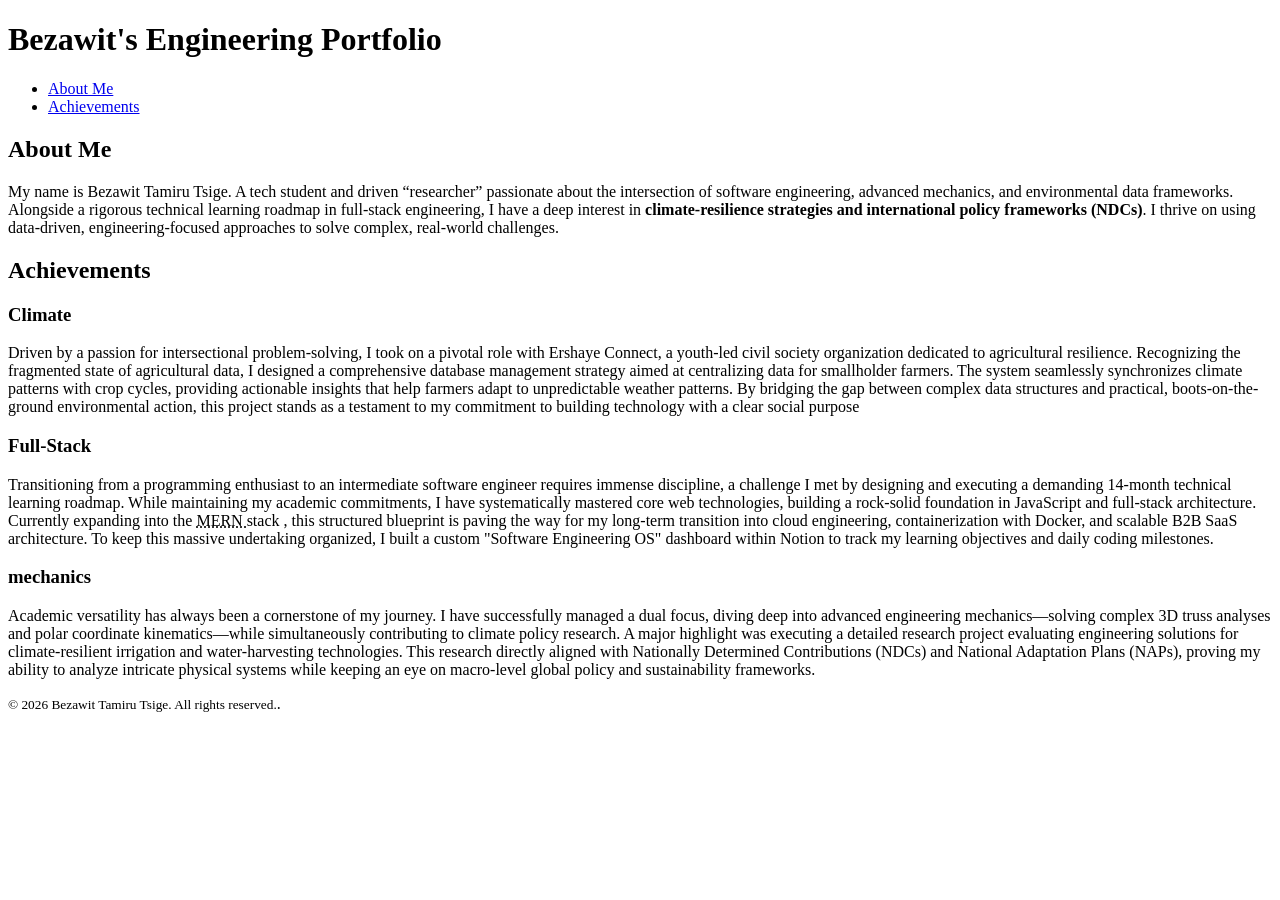
<file: week-01/index.html>
<!DOCTYPE html>
<html lang="en">
<head>
    <meta charset="UTF-8">
    <meta name="viewport" content="width=device-width, initial-scale=1.0">
    <title>Bezawit's Engineering Portfolio</title>
</head>
<body>
    <header>
        <h1>Bezawit's Engineering Portfolio</h1>
         
         <nav>
            <ul>
                <li><a href="#about-me">About Me</a></li>
                <li><a href="#achievements">Achievements</a></li>
             </ul>
         </nav>
    </header>
    <main>
        <section id="about-me">
            <h2>About Me</h2>
            <P>My name is Bezawit Tamiru Tsige. A tech student and driven <q>researcher</q> passionate about the intersection of software engineering, advanced mechanics, and environmental data frameworks. Alongside a rigorous technical learning roadmap in full-stack engineering, I have a deep interest in <strong>climate-resilience strategies and international policy frameworks (NDCs)</strong>. I thrive on using data-driven, engineering-focused approaches to solve complex, real-world challenges.</P>
        </section>
        <section id="achievements">
            <h2>Achievements</h2>
            <article>
                <h3>Climate</h3>
                <p>Driven by a passion for intersectional problem-solving, I took on a pivotal role with Ershaye Connect, a youth-led civil society organization dedicated to agricultural resilience. Recognizing the fragmented state of agricultural data, I designed a comprehensive database management strategy aimed at centralizing data for smallholder farmers. The system seamlessly synchronizes climate patterns with crop cycles, providing actionable insights that help farmers adapt to unpredictable weather patterns. By bridging the gap between complex data structures and practical, boots-on-the-ground environmental action, this project stands as a testament to my commitment to building technology with a clear social purpose</p>
            </article>
            <article>
                <h3>Full-Stack</h3>
                <p>Transitioning from a programming enthusiast to an intermediate software engineer requires immense discipline, a challenge I met by designing and executing a demanding 14-month technical learning roadmap. While maintaining my academic commitments, I have systematically mastered core web technologies, building a rock-solid foundation in JavaScript and full-stack architecture. Currently expanding into the <abbr title="MongoDB, Express, React, Node.js"> MERN </abbr>stack , this structured blueprint is paving the way for my long-term transition into cloud engineering, containerization with Docker, and scalable B2B SaaS architecture. To keep this massive undertaking organized, I built a custom "Software Engineering OS" dashboard within Notion to track my learning objectives and daily coding milestones.</p>
            </article>
            <article>
                <h3>mechanics</h3>
                <p>Academic versatility has always been a cornerstone of my journey. I have successfully managed a dual focus, diving deep into advanced engineering mechanics—solving complex 3D truss analyses and polar coordinate kinematics—while simultaneously contributing to climate policy research. A major highlight was executing a detailed research project evaluating engineering solutions for climate-resilient irrigation and water-harvesting technologies. This research directly aligned with Nationally Determined Contributions (NDCs) and National Adaptation Plans (NAPs), proving my ability to analyze intricate physical systems while keeping an eye on macro-level global policy and sustainability frameworks.</p>
            </article>
        </section>
    </main>
    <footer>
        <p><small>&copy; 2026 Bezawit Tamiru Tsige. All rights reserved.</small>. </p>
    </footer>
</body>
</html>
</file>
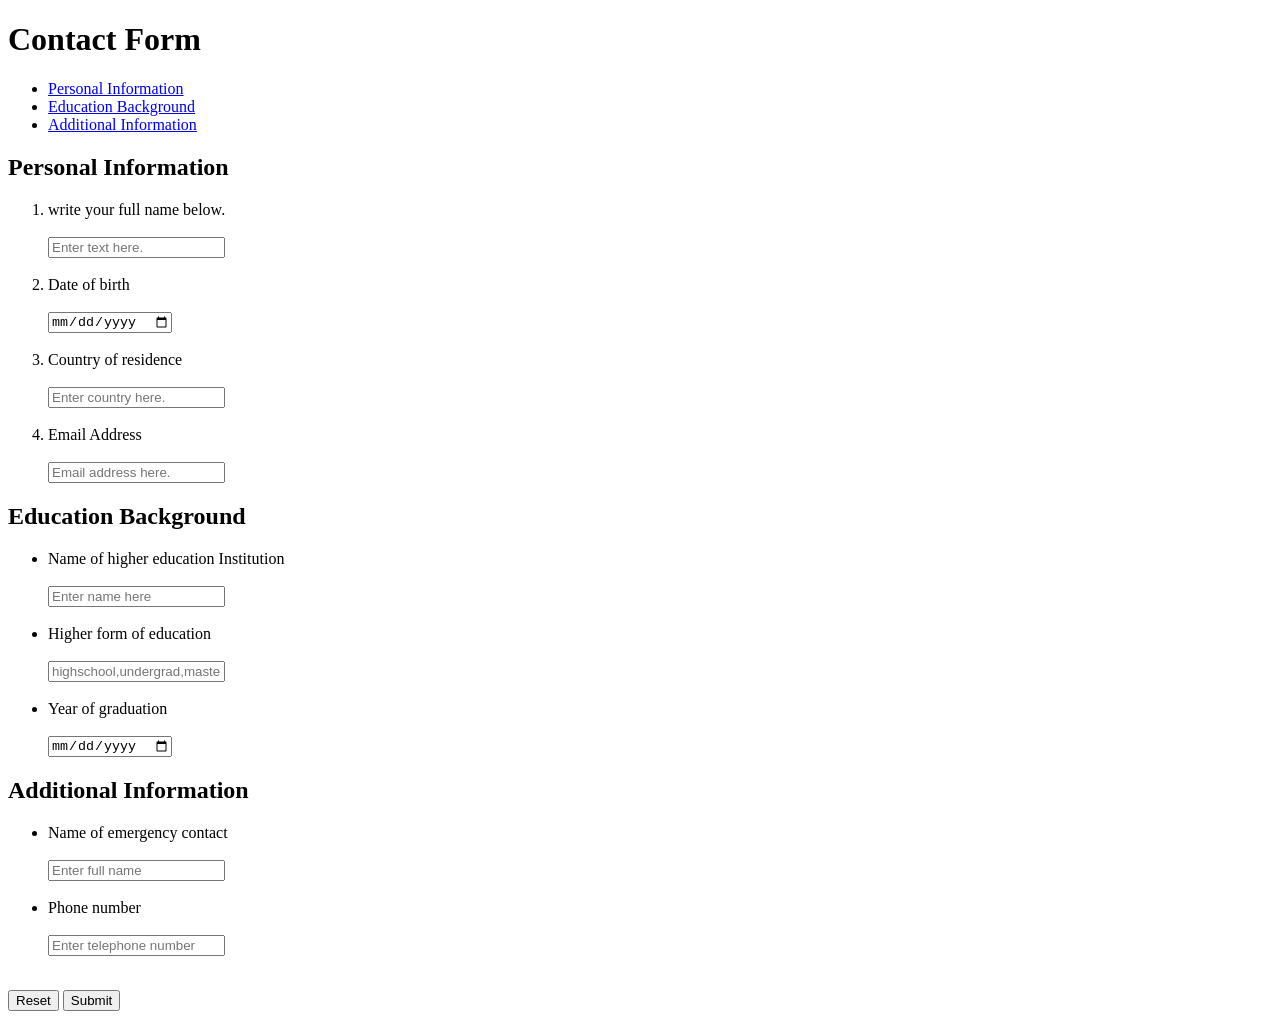
<file: week-01/form.html>
<!-- ==========================================
     MY ORIGINAL CODE (Saved for Reference)
     ========================================== -->

<!DOCTYPE html>
<html lang="en">
<head>
    <meta charset="UTF-8">
    <meta name="viewport" content="width=device-width, initial-scale=1.0">
    <title>Contact Form</title>
</head>
<body>
    <header>
        <h1>Contact Form</h1>
        <nav>
            <ul>
                <li><a href="#personal-information">Personal Information</a></li>
                <li><a href="#education-background">Education Background</a></li>
                <li><a href="#additional-information">Additional Information</a></li>
            </ul>
        </nav>
    </header>
    <main>
        <form action="">
            <section id = "personal-information">
                <h2>Personal Information</h2>
                <ol>
                    <li>write your full name below.</li> <br>
                    <input type="text"  id = "full name" placeholder="Enter text here." required>
                    <br>
                    <br>
                    <li>Date of birth</li>
                    <br>
                    <input type="date" id = "date">
                    </br>
                    <br>
                    <li>Country of residence</li>
                    <br>
                    <input type="text"  id = "country" placeholder="Enter country here.">
                    <br>
                    <br>
                    <li>Email Address</li>
                    <br>
                    <input type="email"  id = "email" placeholder="Email address here. " required>
                </ol>
            </section>
            <section id = "education-background">
                <h2>Education Background</h2>
                <ul>
                    <li>Name of higher education Institution </li>
                    <br>
                    <input type="text" id = "university"  placeholder="Enter name here">
                    <br>
                    <br>
                    <li>Higher form of education</li>
                    <br>
                    <input type="text" id = "education level" placeholder="highschool,undergrad,masters.....">
                    <br>
                    <br>
                    <li>Year of graduation</li>
                    <br>
                    <input type="date" name="graduation date" id="graduation">
                </ul>
            </section>
            <section id = "additional-information"> 
                <h2>Additional Information</h2>
                <ul>
                    <li>Name of emergency contact</li>
                    <br>
                    <input type="text" name="emergency-contact" id="emergency" placeholder="Enter full name " required>
                    <br>
                    <br>
                    <li>Phone number  </li>
                    <br>
                    <input type="tel" placeholder="Enter telephone number" required>
                </ul>
                <br>
                <input type="reset">
                <input type="submit" >
            </section>
        </form>
    </main>
</body>
</html>


<!-- ==========================================
     THE CORRECTED ACCESSIBLE CODE
     ========================================== -->


<!-- <!DOCTYPE html>
<html lang="en">
<head>
    <meta charset="UTF-8">
    <meta name="viewport" content="width=device-width, initial-scale=1.0">
    <title>Contact Form</title>
</head>
<body>
    <header>
        <h1>Contact Form</h1>
        <nav>
            <ul>
                <li><a href="#personal-information">Personal Information</a></li>
                <li><a href="#education-background">Education Background</a></li>
                <li><a href="#additional-information">Additional Information</a></li>
            </ul>
        </nav>
    </header>
    <main>
        <form action="#" method="POST">
            
            <fieldset id="personal-information">
                <legend><h2>Personal Information</h2></legend>
                <ul>
                    <li>
                        <label for="full-name">Full Name</label>
                        <input type="text" id="full-name" name="fullname" placeholder="Enter text here." required>
                    </li>
                    <li>
                        <label for="dob">Date of Birth</label>
                        <input type="date" id="dob" name="dob">
                    </li>
                    <li>
                        <label for="country">Country of Residence</label>
                        <input type="text" id="country" name="country" placeholder="Enter country here.">
                    </li>
                    <li>
                        <label for="email">Email Address</label>
                        <input type="email" id="email" name="email" placeholder="Email address here." required>
                    </li>
                </ul>
            </fieldset>

            <fieldset id="education-background">
                <legend><h2>Education Background</h2></legend>
                <ul>
                    <li>
                        <label for="university">Name of Higher Education Institution</label>
                        <input type="text" id="university" name="university" placeholder="Enter name here">
                    </li>
                    <li>              ************The "select" tag  creates a dropdown option to choose from************
                        <label for="education-level">Higher Form of Education</label>
                        <select id="education-level" name="education_level">
                            <option value="">-- Please choose an option --</option>
                            <option value="high-school">High School</option>
                            <option value="undergrad">Undergraduate</option>
                            <option value="masters">Master's Degree</option>
                            <option value="phd">PhD</option>
                        </select>
                    </li>

                    <li>
                        <label for="graduation">Year of Graduation</label>
                        <input type="date" id="graduation" name="graduation_date">
                    </li>
                </ul>
            </fieldset>

            <fieldset id="additional-information"> 
                <legend><h2>Additional Information</h2></legend>
                <ul>
                    <li>
                        <label for="emergency">Name of Emergency Contact</label>
                        <input type="text" id="emergency" name="emergency_contact" placeholder="Enter full name" required>
                    </li>
                    <li>
                        <label for="phone">Phone Number</label>
                        <input type="tel" id="phone" name="phone_number" placeholder="Enter telephone number" required>
                    </li>
                </ul>
                
                <div class="form-actions">
                    <input type="reset" value="Reset Form">
                    <button type="submit" >Submit Application</button> *********An <input> tag is self-closing, meaning its text can only be plain text inside a value attribute. A <button> tag has an opening and a closing tag, which means you can put other HTML tags inside it (like an icon, an image, or bold text)***************
                </div>
            </fieldset>

        </form>
    </main>
</body>
</html> -->
</file>
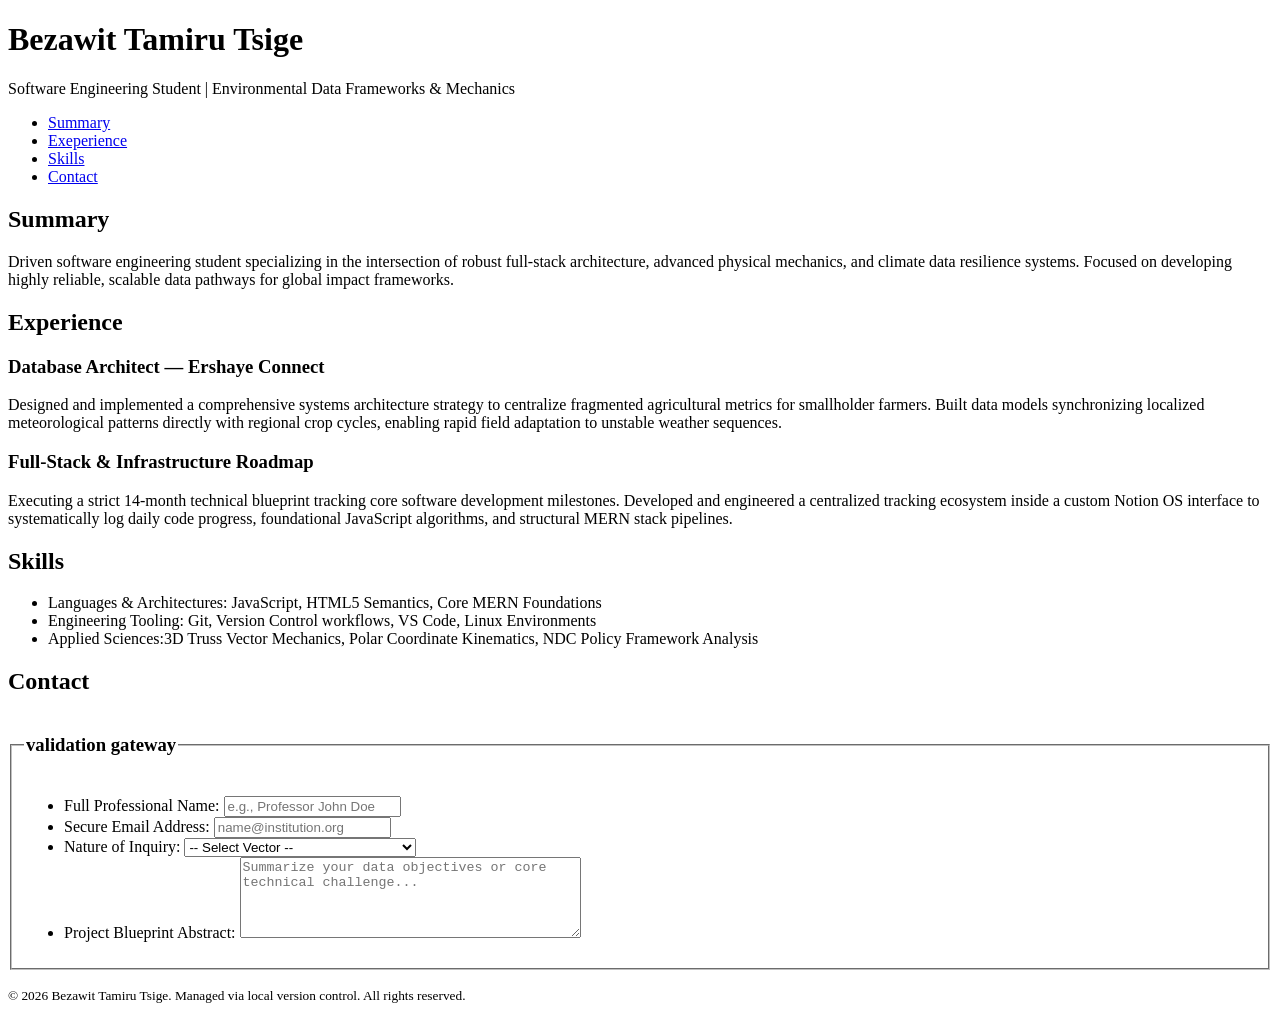
<file: week-01/resume.html>
<!DOCTYPE html>
<html lang="en">
<head>
    <meta charset="UTF-8">
    <meta name="viewport" content="width=device-width, initial-scale=1.0">
    <title>Resume</title>
</head>
<body>
    <header>
        <h1>Bezawit Tamiru Tsige</h1>
        <p>Software Engineering Student | Environmental Data Frameworks &amp; Mechanics</p>
        <nav>
            <ul>
                <li><a href="#summary">Summary</a></li>
                <li><a href="#experience">Exeperience</a></li>
                <li><a href="#skills">Skills</a></li>
                <li><a href="#contact">Contact</a></li>
            </ul>
        </nav>
    </header>

    <main>
        <section id = "summary">
            <h2>Summary</h2>
            <p>Driven software engineering student specializing in the intersection of robust full-stack architecture, 
                advanced physical mechanics, and climate data resilience systems. Focused on developing highly reliable, 
                scalable data pathways for global impact frameworks.</p>
        </section>
        <section id = "experience">
            <h2>Experience </h2>
            <article>
                <h3>Database Architect — Ershaye Connect</h3>
                <P>Designed and implemented a comprehensive systems architecture strategy to centralize fragmented 
                    agricultural metrics for smallholder farmers. Built data models synchronizing localized meteorological 
                    patterns directly with regional crop cycles, enabling rapid field adaptation to unstable weather sequences.
                </p>
            </article>
            <article>
                <h3>Full-Stack &amp; Infrastructure Roadmap</h3>
                <p>Executing a strict 14-month technical blueprint tracking core software development milestones. Developed 
                    and engineered a centralized tracking ecosystem inside a custom Notion OS interface to systematically log daily code progress, 
                    foundational JavaScript algorithms, and structural MERN stack pipelines.</p>
            </article>
        </section>
        <section id = "skills">
            <h2>Skills</h2>
            <ul>
                <li>Languages &amp; Architectures: JavaScript, HTML5 Semantics, Core MERN Foundations</li>
                <li>Engineering Tooling: Git, Version Control workflows, VS Code, Linux Environments</li>
                <li>Applied Sciences:3D Truss Vector Mechanics, Polar Coordinate Kinematics, NDC Policy Framework Analysis</li>
            </ul>
        </section>
        <section id = "contact">
            <h2>Contact</h2>
            <form action="#" method="post">
                <fieldset>
                    <legend><h3>validation gateway</h3></legend>
                    <ul>
                        <li>
                            <label for="sender-name">Full Professional Name:</label>
                            <input type="text" id="sender-name" name="sender_name" placeholder="e.g., Professor John Doe" required>
                        </li>
                        <li>
                            <label for="sender-email">Secure Email Address:</label>
                            <input type="email" id="sender-email" name="sender_email" placeholder="name@institution.org" required>
                        </li>
                        <li>
                            <label for="inquiry-type">Nature of Inquiry:</label>
                            <select id="inquiry-type" name="inquiry_type" required>
                                <option value="">-- Select Vector --</option>
                                <option value="research">Academic Research Collaboration</option>
                                <option value="development">Full-Stack Development Project</option>
                                <option value="mentorship">Climate Framework / NDC Tracking</option>
                            </select>
                        </li>
                        <li>
                            <label for="message">Project Blueprint Abstract:</label>
                            <textarea id="message" name="message_abstract" rows="5" cols="40" placeholder="Summarize your data objectives or core technical challenge..." required></textarea>  
                            <!-- the above allows multi-line formatting for longer inquiries. -->
                        </li>
                </fieldset>

            </form>

        </section>
    </main>
    <footer>
        <p><small>&copy; 2026 Bezawit Tamiru Tsige. Managed via local version control. All rights reserved.</small></p>
    </footer>
</body>
</html>
</file>
